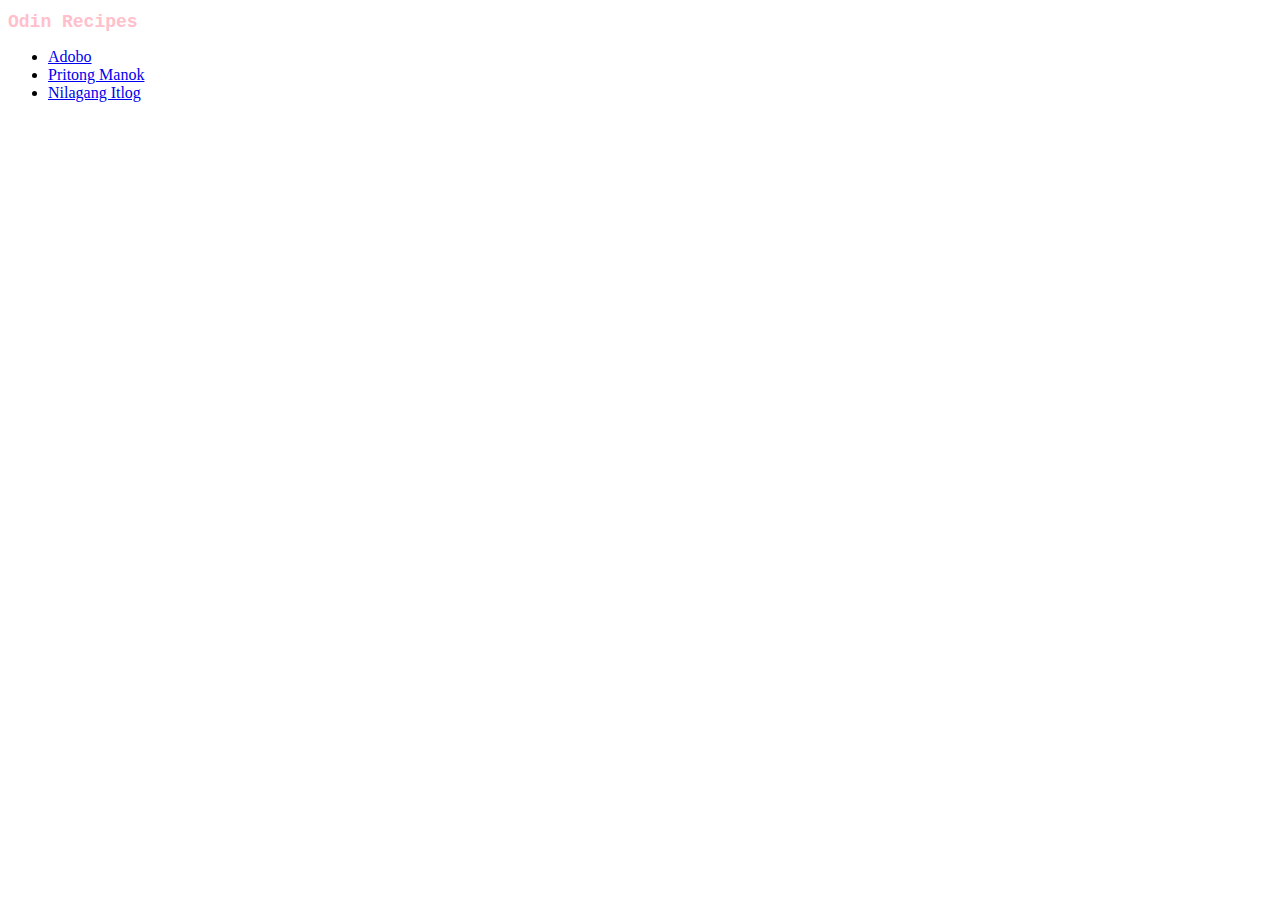
<file: index.html>
<!DOCTYPE html>
<html lang="en">
<head>
    <meta charset="UTF-8">
    <meta name="viewport" content="width=device-width, initial-scale=1.0">
    <link rel="stylesheet" href="style.css">
    <title>Document</title>
</head>
<body>
    <h1 class="title">Odin Recipes</h1>
    <ul>
    <li><a href="recipes/adobo.html">Adobo</a></li>
    <li><a href="recipes/pritongmanok.html">Pritong Manok</a></li>
    <li><a href="recipes/nilagangitlog.html">Nilagang Itlog</a></li>
    </ul>
</body>
</html>
</file>
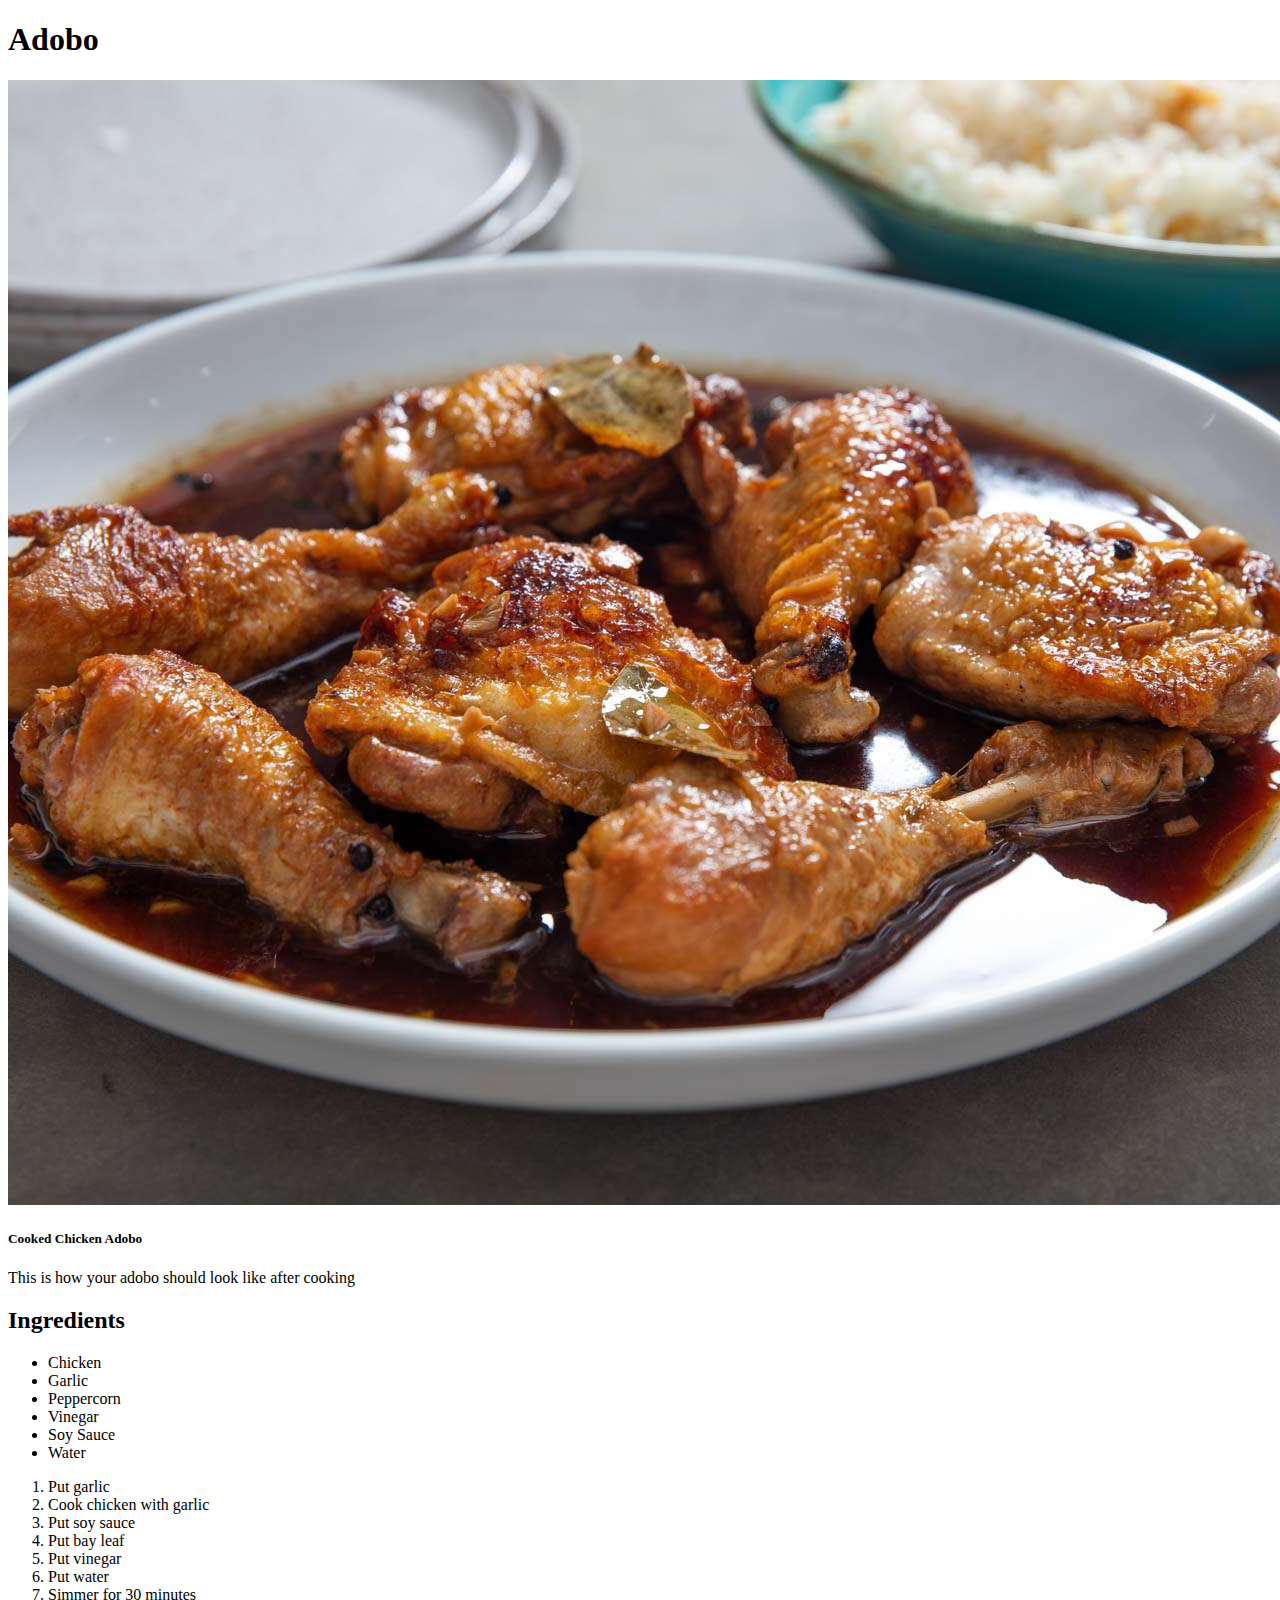
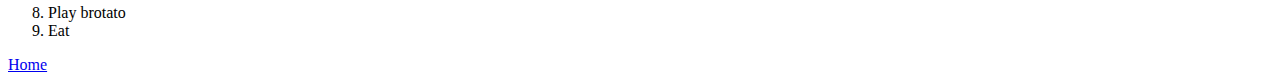
<file: recipes/adobo.html>
<!DOCTYPE html>
<html lang="en">
<head>
    <meta charset="UTF-8">
    <meta name="viewport" content="width=device-width, initial-scale=1.0">
    <title>Adobo</title>
</head>
<body>
    <h1>Adobo</h1>
    <img src="../images/Adobo.jpg">
    <h5>Cooked Chicken Adobo</h5>
    <p>This is how your adobo should look like after cooking</p>
    <h2>Ingredients</h2>
    <ul>
        <li>Chicken</li>
        <li>Garlic</li>
        <li>Peppercorn</li>
        <li>Vinegar</li>
        <li>Soy Sauce</li>
        <li>Water</li>
    </ul>
    <ol>
        <li>Put garlic</li>
        <li>Cook chicken with garlic</li>
        <li>Put soy sauce</li>
        <li>Put bay leaf</li>
        <li>Put vinegar</li>
        <li>Put water</li>
        <li>Simmer for 30 minutes</li>
        <li>Play brotato</li>
        <li>Eat</li>
    </ol>
    <a href="../index.html">Home</a>
</body>
</html>
</file>
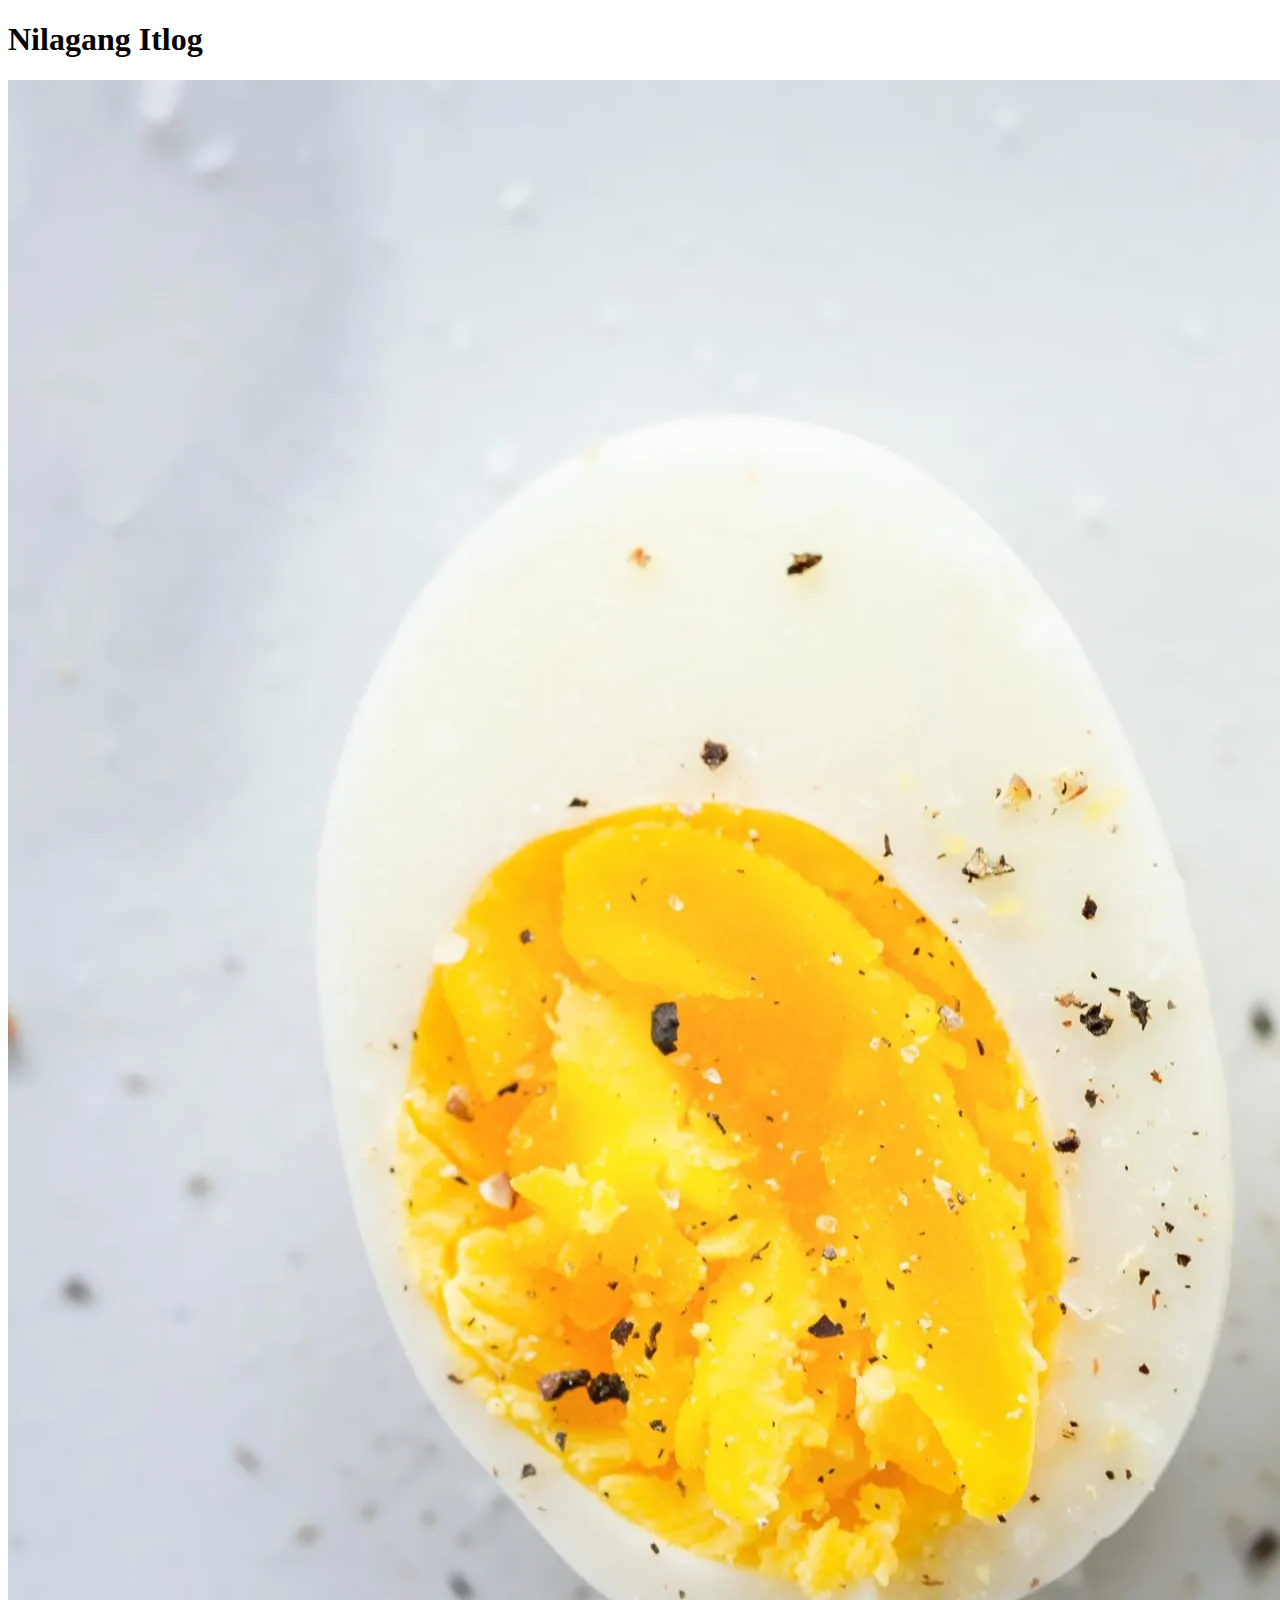
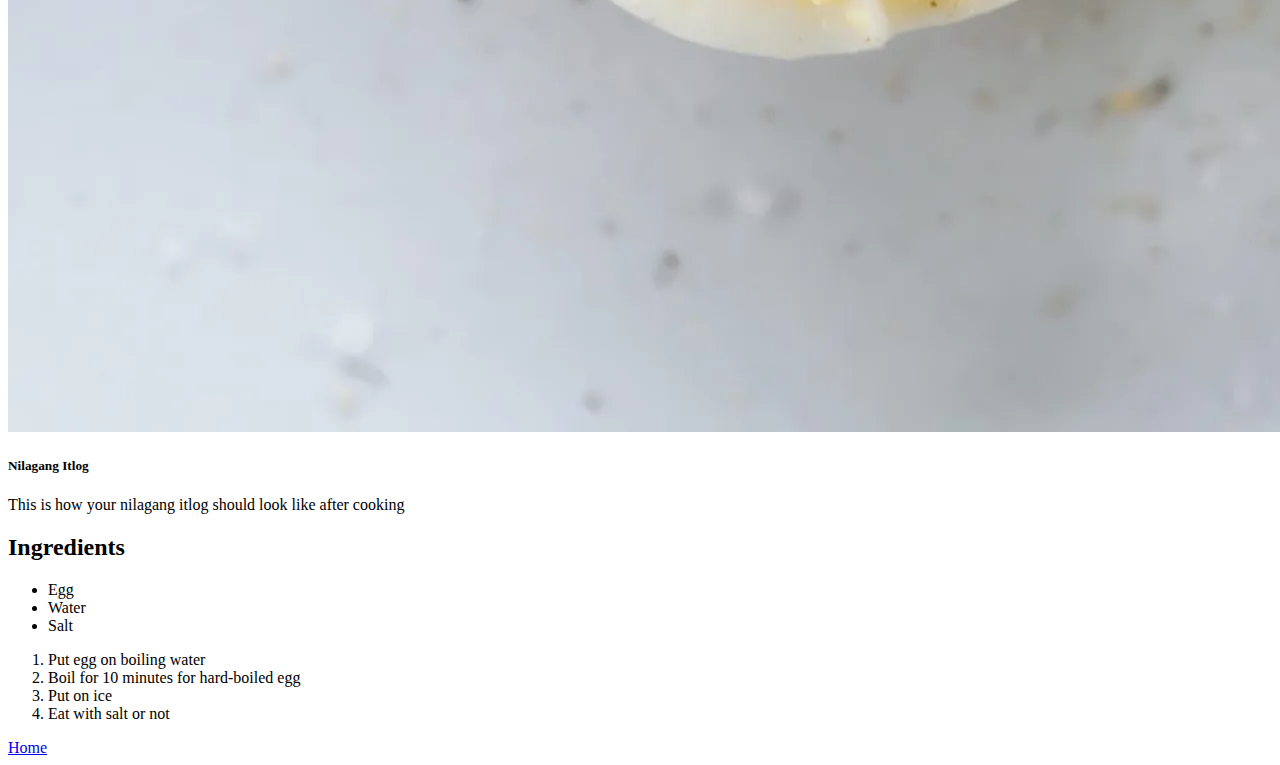
<file: recipes/nilagangitlog.html>
<!DOCTYPE html>
<html lang="en">
<head>
    <meta charset="UTF-8">
    <meta name="viewport" content="width=device-width, initial-scale=1.0">
    <title>Nilagang Itlog</title>
</head>
<body>
    <h1>Nilagang Itlog</h1>
    <img src="../images/nilagangitlog.webp">
    <h5>Nilagang Itlog</h5>
    <p>This is how your nilagang itlog should look like after cooking</p>
    <h2>Ingredients</h2>
    <ul>
        <li>Egg</li>
        <li>Water</li>
        <li>Salt</li>
    </ul>
    <ol>
        <li>Put egg on boiling water</li>
        <li>Boil for 10 minutes for hard-boiled egg</li>
        <li>Put on ice</li>
        <li>Eat with salt or not</li>
    </ol>
    <a href="../index.html">Home</a>  
</body>
</html>
</file>
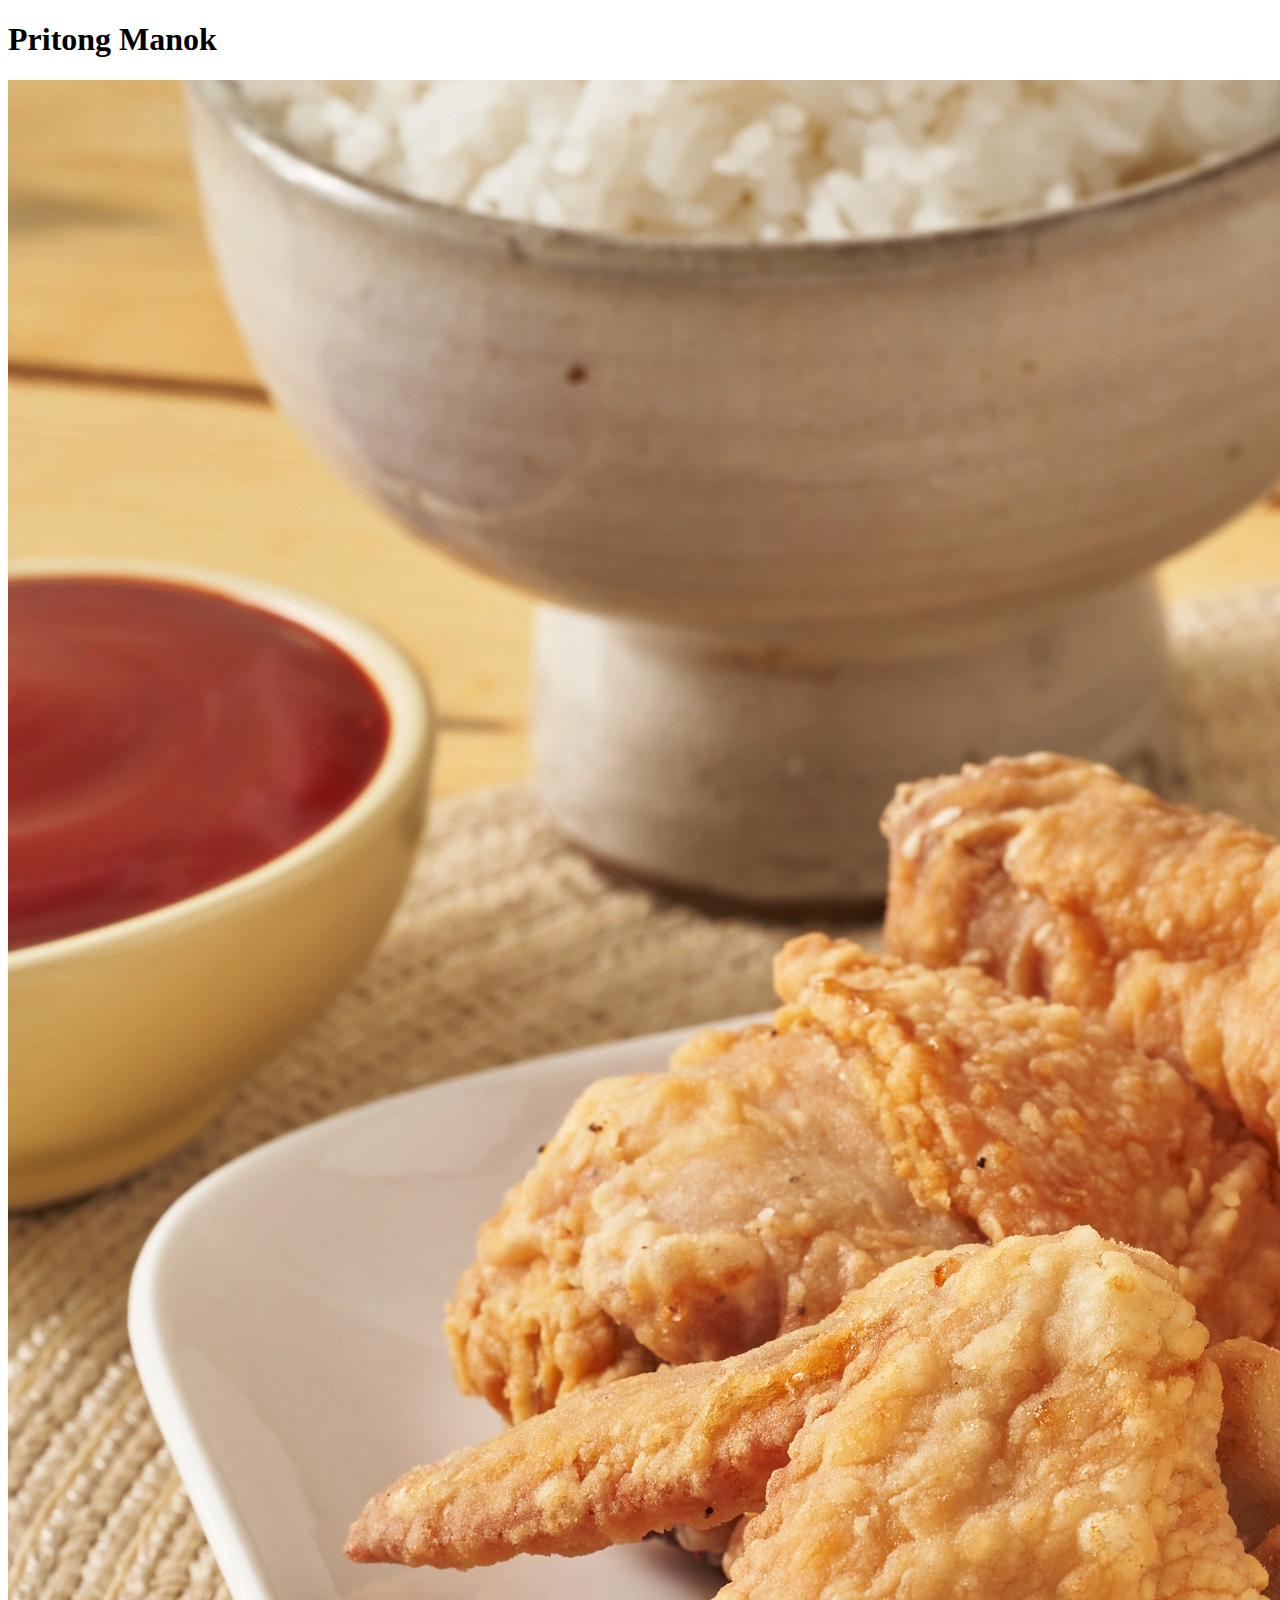
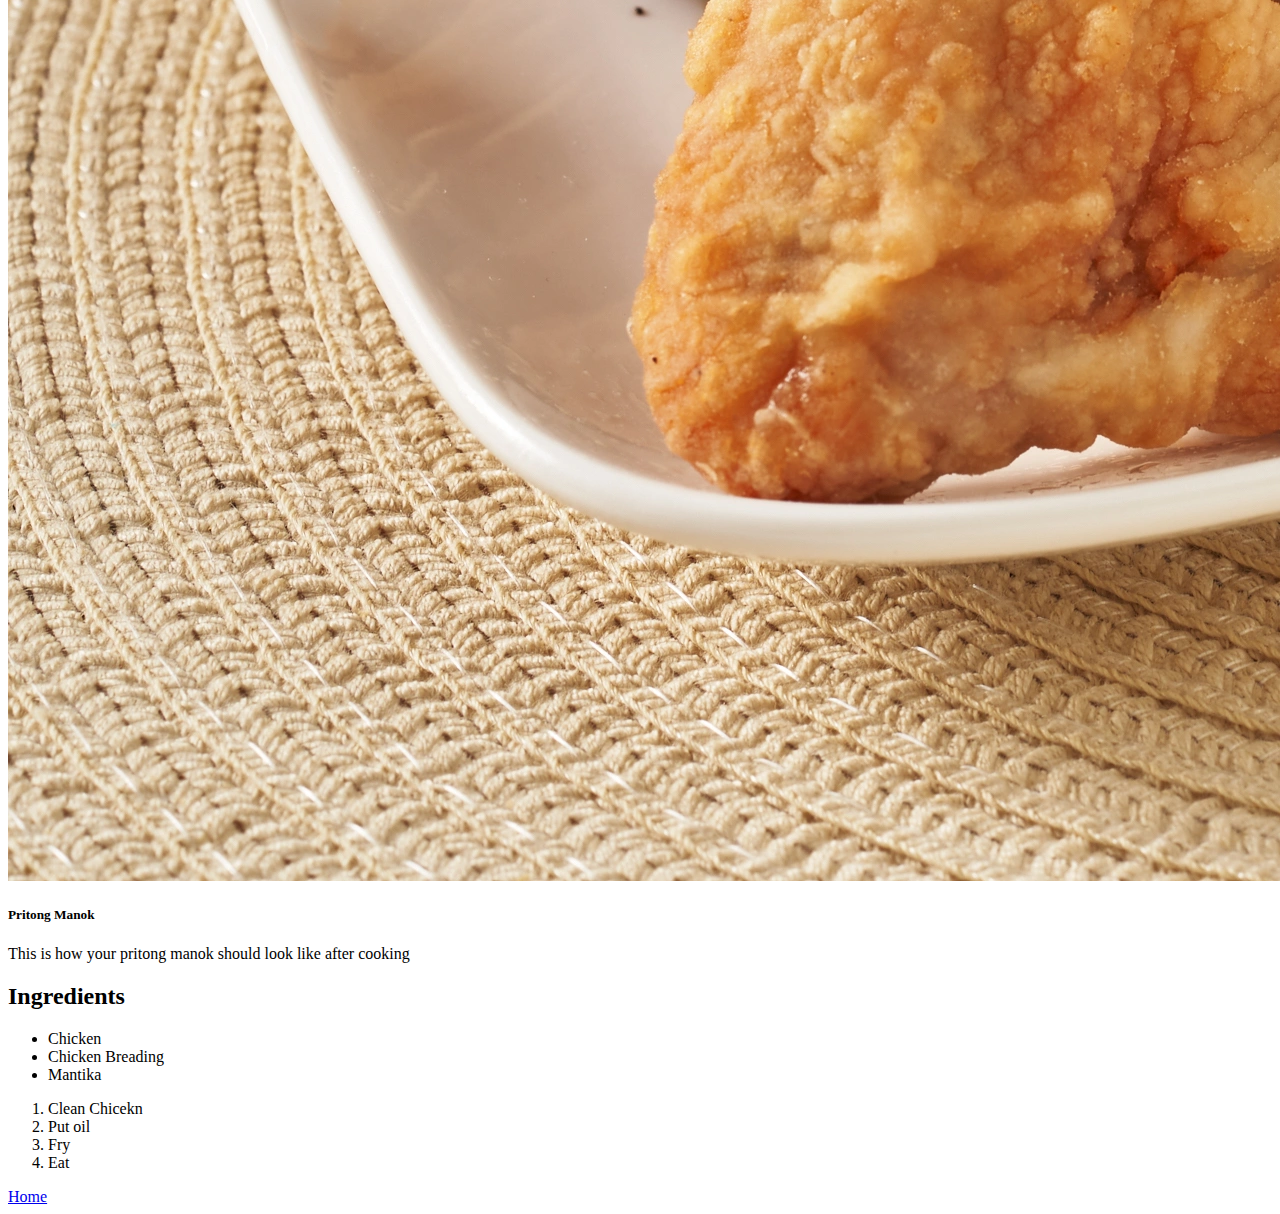
<file: recipes/pritongmanok.html>
<!DOCTYPE html>
<html lang="en">
<head>
    <meta charset="UTF-8">
    <meta name="viewport" content="width=device-width, initial-scale=1.0">
    <title>Pritong Manok</title>
</head>
<body>
    <h1>Pritong Manok</h1>
    <img src="../images/pritongmanok.webp">
    <h5>Pritong Manok</h5>
    <p>This is how your pritong manok should look like after cooking</p>
    <h2>Ingredients</h2>
    <ul>
        <li>Chicken</li>
        <li>Chicken Breading</li>
        <li>Mantika</li>
    </ul>
    <ol>
        <li>Clean Chicekn</li>
        <li>Put oil</li>
        <li>Fry</li>
        <li>Eat</li>
    </ol>
    <a href="../index.html">Home</a>
</body>
</html>
</file>
<file: style.css>
.title{
    font-family: 'Courier New', Courier, monospace, sans-serif;
    font-size: large;
    color: pink;
}
</file>
